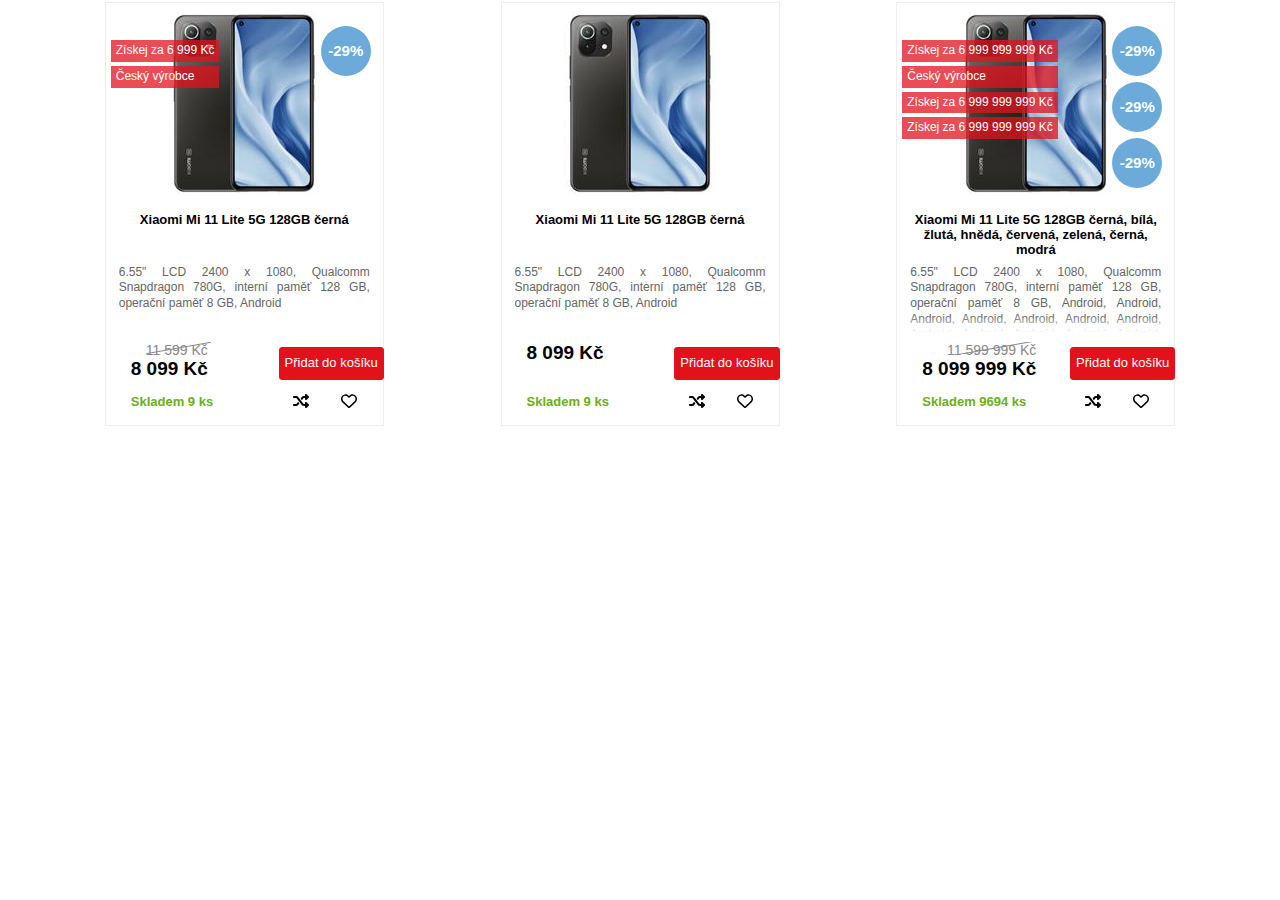
<file: index.html>
<!DOCTYPE html>
<html lang="en">
<head>
    <meta charset="UTF-8">
    <meta http-equiv="X-UA-Compatible" content="IE=edge">
    <meta name="viewport" content="width=device-width, initial-scale=1.0">
    <title>Document</title>
    <link rel="stylesheet" href="css/normalize.css">
    <link rel="stylesheet" href="css/main.css">
    <link rel="stylesheet" href="css/flex.css">
</head>
<body>
    <div class="gallery">
        <figure class="card">
            <header class="card__header">
                <div class="card__display">
                    <a href="#"><img src="img/xiaomi-mi-11-lite-5g-128gb-cerna_ig468989.jpg" class="card__image"></a>
                    <span class="card__status card__status--left">
                        <p class="card__get-for">Získej za 6 999 Kč</p>
                        <p class="card__get-for">Český výrobce</p>
                    </span>
                    <span class="card__status card__status--right">
                        <p class="card__discount-tag">-29%</p>
                    </span>
                </div>
                <h2 class="card__title"><a href="#">Xiaomi Mi 11 Lite 5G 128GB černá</a></h2>
            </header>

            <div class="card__body">
                <div class="card__description"><p>6.55" LCD 2400 x 1080, Qualcomm Snapdragon 780G, interní paměť 128 GB, operační paměť 8 GB, Android</p></div>
            </div>

            <footer class="card__footer">
                <div class="card__purchase">
                    <div class="card__price">
                        <p class="card__price-old">11 599 Kč</p>
                        <p class="card__price-current">8 099 Kč</p>
                    </div>
                    <a class="card__buy" href="#">Přidat do košíku</a>
                </div>

                <div class="card__tools">
                    <a class="card__stock" title="více o stavu skladu" href="#">Skladem 9 ks</a>
                    <div class="card__buttons">
                        <a title="Porovnat produkt" href="#"><svg class="card__button" xmlns="http://www.w3.org/2000/svg" viewBox="0 0 512 512"><!--! Font Awesome Pro 6.2.0 by @fontawesome - https://fontawesome.com License - https://fontawesome.com/license (Commercial License) Copyright 2022 Fonticons, Inc. --><path d="M403.8 34.4c12-5 25.7-2.2 34.9 6.9l64 64c6 6 9.4 14.1 9.4 22.6s-3.4 16.6-9.4 22.6l-64 64c-9.2 9.2-22.9 11.9-34.9 6.9s-19.8-16.6-19.8-29.6V160H352c-10.1 0-19.6 4.7-25.6 12.8L284 229.3 244 176l31.2-41.6C293.3 110.2 321.8 96 352 96h32V64c0-12.9 7.8-24.6 19.8-29.6zM164 282.7L204 336l-31.2 41.6C154.7 401.8 126.2 416 96 416H32c-17.7 0-32-14.3-32-32s14.3-32 32-32H96c10.1 0 19.6-4.7 25.6-12.8L164 282.7zm274.6 188c-9.2 9.2-22.9 11.9-34.9 6.9s-19.8-16.6-19.8-29.6V416H352c-30.2 0-58.7-14.2-76.8-38.4L121.6 172.8c-6-8.1-15.5-12.8-25.6-12.8H32c-17.7 0-32-14.3-32-32s14.3-32 32-32H96c30.2 0 58.7 14.2 76.8 38.4L326.4 339.2c6 8.1 15.5 12.8 25.6 12.8h32V320c0-12.9 7.8-24.6 19.8-29.6s25.7-2.2 34.9 6.9l64 64c6 6 9.4 14.1 9.4 22.6s-3.4 16.6-9.4 22.6l-64 64z"/></svg></a>
                        <a href="#"><svg class="card__button" xmlns="http://www.w3.org/2000/svg" viewBox="0 0 512 512"><!--! Font Awesome Pro 6.2.0 by @fontawesome - https://fontawesome.com License - https://fontawesome.com/license (Commercial License) Copyright 2022 Fonticons, Inc. --><path d="M244 84L255.1 96L267.1 84.02C300.6 51.37 347 36.51 392.6 44.1C461.5 55.58 512 115.2 512 185.1V190.9C512 232.4 494.8 272.1 464.4 300.4L283.7 469.1C276.2 476.1 266.3 480 256 480C245.7 480 235.8 476.1 228.3 469.1L47.59 300.4C17.23 272.1 0 232.4 0 190.9V185.1C0 115.2 50.52 55.58 119.4 44.1C164.1 36.51 211.4 51.37 244 84C243.1 84 244 84.01 244 84L244 84zM255.1 163.9L210.1 117.1C188.4 96.28 157.6 86.4 127.3 91.44C81.55 99.07 48 138.7 48 185.1V190.9C48 219.1 59.71 246.1 80.34 265.3L256 429.3L431.7 265.3C452.3 246.1 464 219.1 464 190.9V185.1C464 138.7 430.4 99.07 384.7 91.44C354.4 86.4 323.6 96.28 301.9 117.1L255.1 163.9z"/></svg></a>
                    </div>
                </div>
            </footer>
        </figure>
        <figure class="card">
            <header class="card__header">
                <div class="card__display">
                    <a href="#"><img src="img/xiaomi-mi-11-lite-5g-128gb-cerna_ig468989.jpg" class="card__image"></a>
                    <span class="card__status card__status--left">
                        
                    </span>
                    <span class="card__status card__status--right">
                        
                    </span>
                </div>
                <h2 class="card__title"><a href="#">Xiaomi Mi 11 Lite 5G 128GB černá</a></h2>
            </header>

            <div class="card__body">
                <div class="card__description"><p>6.55" LCD 2400 x 1080, Qualcomm Snapdragon 780G, interní paměť 128 GB, operační paměť 8 GB, Android</p></div>
            </div>

            <footer class="card__footer">
                <div class="card__purchase">
                    <div class="card__price">
                        
                        <p class="card__price-current">8 099 Kč</p>
                    </div>
                    <a class="card__buy" href="#">Přidat do košíku</a>
                </div>

                <div class="card__tools">
                    <a class="card__stock" title="více o stavu skladu" href="#">Skladem 9 ks</a>
                    <div class="card__buttons">
                        <a title="Porovnat produkt" href="#"><svg class="card__button" xmlns="http://www.w3.org/2000/svg" viewBox="0 0 512 512"><!--! Font Awesome Pro 6.2.0 by @fontawesome - https://fontawesome.com License - https://fontawesome.com/license (Commercial License) Copyright 2022 Fonticons, Inc. --><path d="M403.8 34.4c12-5 25.7-2.2 34.9 6.9l64 64c6 6 9.4 14.1 9.4 22.6s-3.4 16.6-9.4 22.6l-64 64c-9.2 9.2-22.9 11.9-34.9 6.9s-19.8-16.6-19.8-29.6V160H352c-10.1 0-19.6 4.7-25.6 12.8L284 229.3 244 176l31.2-41.6C293.3 110.2 321.8 96 352 96h32V64c0-12.9 7.8-24.6 19.8-29.6zM164 282.7L204 336l-31.2 41.6C154.7 401.8 126.2 416 96 416H32c-17.7 0-32-14.3-32-32s14.3-32 32-32H96c10.1 0 19.6-4.7 25.6-12.8L164 282.7zm274.6 188c-9.2 9.2-22.9 11.9-34.9 6.9s-19.8-16.6-19.8-29.6V416H352c-30.2 0-58.7-14.2-76.8-38.4L121.6 172.8c-6-8.1-15.5-12.8-25.6-12.8H32c-17.7 0-32-14.3-32-32s14.3-32 32-32H96c30.2 0 58.7 14.2 76.8 38.4L326.4 339.2c6 8.1 15.5 12.8 25.6 12.8h32V320c0-12.9 7.8-24.6 19.8-29.6s25.7-2.2 34.9 6.9l64 64c6 6 9.4 14.1 9.4 22.6s-3.4 16.6-9.4 22.6l-64 64z"/></svg></a>
                        <a href="#"><svg class="card__button" xmlns="http://www.w3.org/2000/svg" viewBox="0 0 512 512"><!--! Font Awesome Pro 6.2.0 by @fontawesome - https://fontawesome.com License - https://fontawesome.com/license (Commercial License) Copyright 2022 Fonticons, Inc. --><path d="M244 84L255.1 96L267.1 84.02C300.6 51.37 347 36.51 392.6 44.1C461.5 55.58 512 115.2 512 185.1V190.9C512 232.4 494.8 272.1 464.4 300.4L283.7 469.1C276.2 476.1 266.3 480 256 480C245.7 480 235.8 476.1 228.3 469.1L47.59 300.4C17.23 272.1 0 232.4 0 190.9V185.1C0 115.2 50.52 55.58 119.4 44.1C164.1 36.51 211.4 51.37 244 84C243.1 84 244 84.01 244 84L244 84zM255.1 163.9L210.1 117.1C188.4 96.28 157.6 86.4 127.3 91.44C81.55 99.07 48 138.7 48 185.1V190.9C48 219.1 59.71 246.1 80.34 265.3L256 429.3L431.7 265.3C452.3 246.1 464 219.1 464 190.9V185.1C464 138.7 430.4 99.07 384.7 91.44C354.4 86.4 323.6 96.28 301.9 117.1L255.1 163.9z"/></svg></a>
                    </div>
                </div>
            </footer>
        </figure>
        <figure class="card">
            <header class="card__header">
                <div class="card__display">
                    <a href="#"><img src="img/xiaomi-mi-11-lite-5g-128gb-cerna_ig468989.jpg" class="card__image"></a>
                    <span class="card__status card__status--left">
                        <p class="card__get-for">Získej za 6 999 999 999 Kč</p>
                        <p class="card__get-for">Český výrobce</p>
                        <p class="card__get-for">Získej za 6 999 999 999 Kč</p>
                        <p class="card__get-for">Získej za 6 999 999 999 Kč</p>
                    </span>
                    <span class="card__status card__status--right">
                        <p class="card__discount-tag">-29%</p>
                        <p class="card__discount-tag">-29%</p>
                        <p class="card__discount-tag">-29%</p>
                    </span>
                </div>
                <h2 class="card__title"><a href="#">Xiaomi Mi 11 Lite 5G 128GB černá, bílá, žlutá, hnědá, červená, zelená, černá, modrá</a></h2>
            </header>

            <div class="card__body">
                <div class="card__description"><p>6.55" LCD 2400 x 1080, Qualcomm Snapdragon 780G, interní paměť 128 GB, operační paměť 8 GB, Android, Android, Android, Android, Android, Android, Android, Android, Android, Android, Android, Android, Android</p></div>
            </div>

            <footer class="card__footer">
                <div class="card__purchase">
                    <div class="card__price">
                        <p class="card__price-old">11 599 999 Kč</p>
                        <p class="card__price-current">8 099 999 Kč</p>
                    </div>
                    <a class="card__buy" href="#">Přidat do košíku</a>
                </div>

                <div class="card__tools">
                    <a class="card__stock" title="více o stavu skladu" href="#">Skladem 9694 ks</a>
                    <div class="card__buttons">
                        <a title="Porovnat produkt" href="#"><svg class="card__button" xmlns="http://www.w3.org/2000/svg" viewBox="0 0 512 512"><!--! Font Awesome Pro 6.2.0 by @fontawesome - https://fontawesome.com License - https://fontawesome.com/license (Commercial License) Copyright 2022 Fonticons, Inc. --><path d="M403.8 34.4c12-5 25.7-2.2 34.9 6.9l64 64c6 6 9.4 14.1 9.4 22.6s-3.4 16.6-9.4 22.6l-64 64c-9.2 9.2-22.9 11.9-34.9 6.9s-19.8-16.6-19.8-29.6V160H352c-10.1 0-19.6 4.7-25.6 12.8L284 229.3 244 176l31.2-41.6C293.3 110.2 321.8 96 352 96h32V64c0-12.9 7.8-24.6 19.8-29.6zM164 282.7L204 336l-31.2 41.6C154.7 401.8 126.2 416 96 416H32c-17.7 0-32-14.3-32-32s14.3-32 32-32H96c10.1 0 19.6-4.7 25.6-12.8L164 282.7zm274.6 188c-9.2 9.2-22.9 11.9-34.9 6.9s-19.8-16.6-19.8-29.6V416H352c-30.2 0-58.7-14.2-76.8-38.4L121.6 172.8c-6-8.1-15.5-12.8-25.6-12.8H32c-17.7 0-32-14.3-32-32s14.3-32 32-32H96c30.2 0 58.7 14.2 76.8 38.4L326.4 339.2c6 8.1 15.5 12.8 25.6 12.8h32V320c0-12.9 7.8-24.6 19.8-29.6s25.7-2.2 34.9 6.9l64 64c6 6 9.4 14.1 9.4 22.6s-3.4 16.6-9.4 22.6l-64 64z"/></svg></a>
                        <a href="#"><svg class="card__button" xmlns="http://www.w3.org/2000/svg" viewBox="0 0 512 512"><!--! Font Awesome Pro 6.2.0 by @fontawesome - https://fontawesome.com License - https://fontawesome.com/license (Commercial License) Copyright 2022 Fonticons, Inc. --><path d="M244 84L255.1 96L267.1 84.02C300.6 51.37 347 36.51 392.6 44.1C461.5 55.58 512 115.2 512 185.1V190.9C512 232.4 494.8 272.1 464.4 300.4L283.7 469.1C276.2 476.1 266.3 480 256 480C245.7 480 235.8 476.1 228.3 469.1L47.59 300.4C17.23 272.1 0 232.4 0 190.9V185.1C0 115.2 50.52 55.58 119.4 44.1C164.1 36.51 211.4 51.37 244 84C243.1 84 244 84.01 244 84L244 84zM255.1 163.9L210.1 117.1C188.4 96.28 157.6 86.4 127.3 91.44C81.55 99.07 48 138.7 48 185.1V190.9C48 219.1 59.71 246.1 80.34 265.3L256 429.3L431.7 265.3C452.3 246.1 464 219.1 464 190.9V185.1C464 138.7 430.4 99.07 384.7 91.44C354.4 86.4 323.6 96.28 301.9 117.1L255.1 163.9z"/></svg></a>
                    </div>
                </div>
            </footer>
        </figure>
    </div>
</body>
</html>
</file>
<file: css/main.css>
:root {
    --color-main: #E3111C;
    --color-secondary: white;
    --color-border: #EEEEEE;
    --color-text: black;
    --color-description: #666666;
    --color-stock: #6BAE22;
    --color-price-old: #888888;
}

html {
    font-family: Arial;
    font-size: 10px;
}




.card {
    width: 277px;
    margin: 2px;
    border: 1px solid var(--color-border);
    transition: border-color 0.2s;
}

.card:hover {
    border-color: var(--color-main);
}


.card__header {
    margin: 0 auto;
}

.card__image {
    display: block;
    width: 100%;
    height: 100%;
    object-fit: contain;
}


.card__display {
    position: relative;
    width: 100%;
    height: 200px;
}

.card__status {
    position: absolute;
    pointer-events: none;
}

.card__status--left {
    top: 35px;
    left: 5px;
}

.card__status--right {
    top: 20px;
    right: 12px;
}


.card__get-for {
    color: var(--color-secondary);
    background-color: rgba(227, 17, 28, 0.75);
    padding: 4px 5px;
    font-size: 1.2rem;
    margin: 2px 0;
}

.card__discount-tag {
    border-radius: 100%;
    height: 50px;
    width: 50px;
    background-color: rgba(59, 141, 204,0.75);
    color: var(--color-secondary);
    font-size: 1.5rem;
    font-weight: bold;
    margin: 3px 0;
}





.card__title {
    margin: 10px 12px;
    text-align: center;
    font-size: 1.3rem;
    height: 2.3em;
}

a {
    color: var(--color-text);
    text-decoration: none;
}

.card__description {
    font-size: 1.2em;
    line-height: 1.3em;
    text-align: justify;
    height: 82px;
    margin: 10px 13px 12px;
    overflow: hidden;
    position: relative;
    color: var(--color-description);
}

.card__description::after {
    content: '';
    position: absolute;
    bottom: 0;
    width: 100%;
    height: calc(1em + 1*1.15em);
    background-image: linear-gradient(0deg, white 10%, transparent 75%);
}


.card__price {
    margin: -5px 25px 0;
    justify-content: end;
    position: relative;
}

.card__price-old {
    font-size: 1.4rem;
    color: var(--color-price-old);
    text-align: right;
    margin: 0;
}

.card__price-old::before {
    position: absolute;
    background: linear-gradient(-10deg, transparent calc(50% - 1px), #888888, transparent calc(50% + 1px));
    content: "";
    display: inline-block;
    width: 85%;
    height: calc(1em * 0.85);
    pointer-events: none;
}



.card__price-current {
    font-size: 1.9rem;
    font-weight: bold;
    margin: 0;
}


.card__buy {
    padding: 8px 5px;
    background-color: var(--color-main);
    border-radius: 3px;
    color: var(--color-secondary);
    margin-right: -1px;
    font-size: 1.3rem;
    border: 1px solid var(--color-main);
    transition: all 0.2s;
}

.card__buy:hover {
    background-color: var(--color-secondary);
    color: var(--color-main);
}


.card__tools {
    height: 45px;
}

.card__stock {
    color: var(--color-stock);
    margin-left: 25px;
    font-size: 1.3rem;
    font-weight: bold;
    
}

.card__buttons {
    width: 115px;
}

.card__button {
    height: 16px;
    width: 30px;
    fill: var(--color-text);
}

.card__button:hover {
    fill: var(--color-main);
}
</file>
<file: css/flex.css>
.gallery {
    display: flex;
    flex-wrap: wrap;
    justify-content: space-evenly;
    gap: 10px;
    width: 100%;
}

.card__status {
    display: flex;
    flex-direction: column;
}

.card__discount-tag {
    display: flex;
    align-items: center;
    justify-content: center;
}


.card__purchase {
    display: flex;
    justify-content: space-between;
    align-items: flex-start;
}


.card__tools {
    display: flex;
    align-items: center;
    justify-content: space-between;
}

.card__buttons {
    display: flex;
    justify-content: space-evenly;
}
</file>
